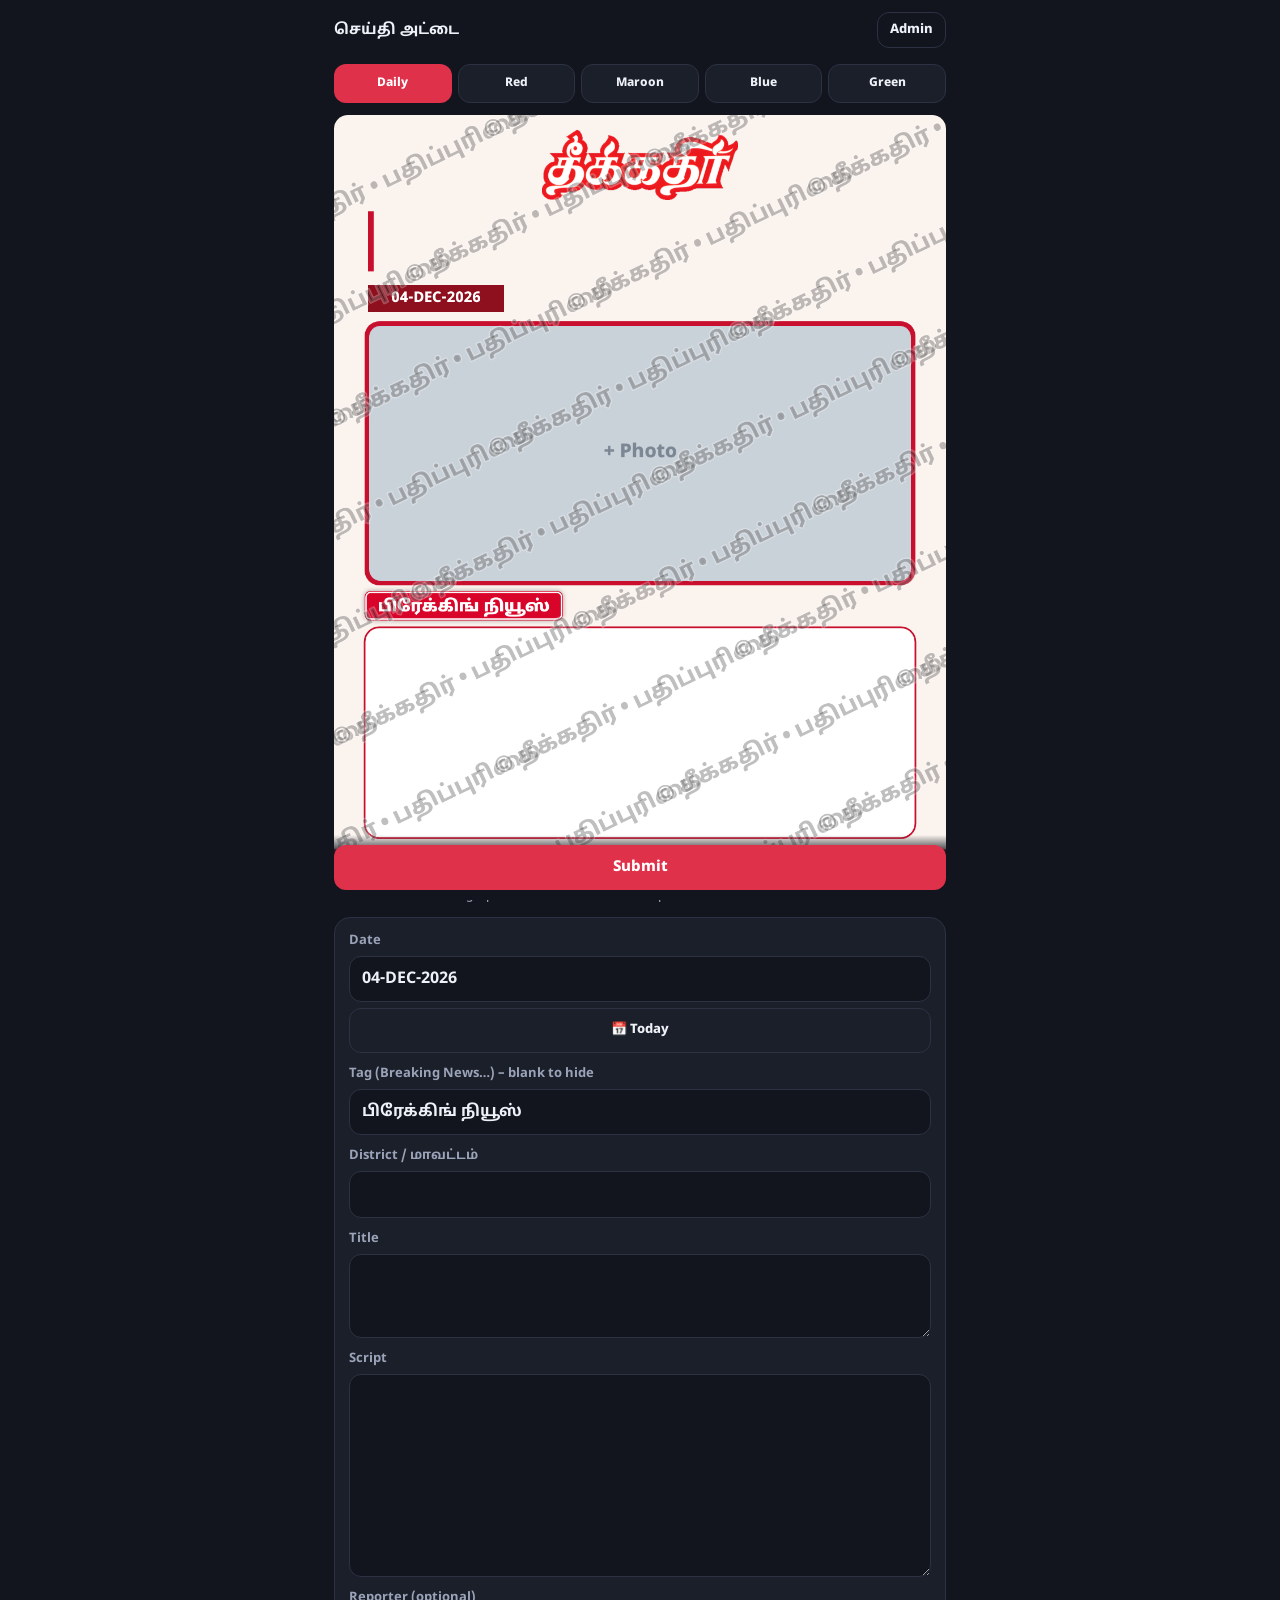
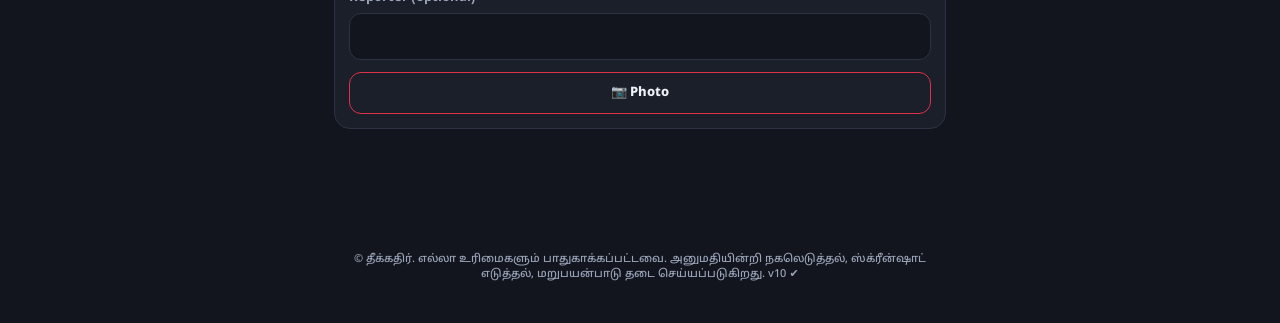
<file: index.html>
<!doctype html>
<html lang="ta">
<head>
<meta charset="utf-8">
<meta name="viewport" content="width=device-width,initial-scale=1,viewport-fit=cover">
<meta name="theme-color" content="#e0314b">
<meta name="robots" content="noindex,nofollow">
<meta http-equiv="Cache-Control" content="no-cache, no-store, must-revalidate">
<meta http-equiv="Pragma" content="no-cache">
<title>தீக்கதிர் – செய்தி அட்டை</title>
<link rel="icon" href="logo.png" type="image/png">
<link rel="preconnect" href="https://fonts.googleapis.com">
<link rel="preconnect" href="https://fonts.gstatic.com" crossorigin>
<link href="https://fonts.googleapis.com/css2?family=Noto+Sans+Tamil:wght@500;700;800;900&display=swap" rel="stylesheet">
<link rel="stylesheet" href="style.css?v=10">
</head>
<body>
<main id="app">
  <header class="top">
    <b>செய்தி அட்டை</b>
    <span class="sp"></span>
    <button id="bAdmin" class="ic" type="button">Admin</button>
  </header>

  <nav id="tabs" class="tabs" aria-label="Templates"></nav>
  <div class="stage"><canvas id="cv" aria-label="Card preview"></canvas></div>
  <p class="hint">Drag a photo on the card to move it · pinch or use the slider to zoom</p>

  <section class="panel">
    <div id="fields"></div>
    <div id="slots" class="slots"></div>
    <div id="zoomRow" class="zoom" hidden><span>Zoom</span><input id="zoom" type="range" min="1" max="4" step="0.01" value="1"></div>
  </section>

  <div id="barPub" class="bar one"><button id="bSub" class="pri" type="button">Submit</button></div>
  <div id="barAdm" class="bar" hidden>
    <button id="bSave" class="pri" type="button">Save correction</button>
    <button id="bDl" class="alt" type="button">⬇ Download</button>
    <button id="bDel" class="alt" type="button">Delete</button>
    <button id="bBack" class="alt" type="button">← List</button>
  </div>
  <p id="msg" class="msg" role="status"></p>
  <p class="copy">© தீக்கதிர். எல்லா உரிமைகளும் பாதுகாக்கப்பட்டவை. அனுமதியின்றி நகலெடுத்தல், ஸ்க்ரீன்ஷாட் எடுத்தல், மறுபயன்பாடு தடை செய்யப்படுகிறது. <span id="ver"></span></p>
</main>

<div id="adm" class="ov" hidden>
  <div class="card">
    <h2>Admin</h2>
    <form id="alogin" class="stack">
      <p class="sub">Admin password</p>
      <label>Password<input id="apw" type="password" autocomplete="current-password" required></label>
      <button class="pri" type="submit">Enter</button>
      <button id="aClose" class="alt" type="button">Close</button>
    </form>
    <div id="alist" class="stack" hidden>
      <p class="sub">Submitted cards — tap one to correct, save or download.</p>
      <div id="items" class="items"></div>
      <details class="brand"><summary>Brand — logo · handle · website</summary>
        <div class="stack">
          <div class="lrow"><span id="lprev" class="lprev"></span>
            <label class="file">Choose logo<input id="lfile" type="file" accept="image/*" hidden></label>
            <button id="lclr" class="alt" type="button">Default</button></div>
          <label>Social handle (card footer, left)<input id="bh" maxlength="40"></label>
          <label>Website (card footer, right)<input id="bw" maxlength="60"></label>
          <button id="aBrand" class="pri" type="button">Save brand</button>
        </div>
      </details>
      <div class="row2">
        <button id="aRefresh" class="alt" type="button">Refresh</button>
        <button id="aOut" class="alt" type="button">Sign out</button>
        <button id="aClose2" class="alt" type="button">Close</button>
      </div>
    </div>
    <p id="am" class="err" role="alert"></p>
  </div>
</div>

<datalist id="badges"><option value="பிரேக்கிங் நியூஸ்"><option value="BREAKING NEWS"><option value="சிறப்புச் செய்தி"><option value="இன்றைய செய்தி"><option value="முக்கியச் செய்தி"><option value="LATEST"></datalist>

<datalist id="districts"><option value="அரியலூர்"><option value="செங்கல்பட்டு"><option value="சென்னை"><option value="கோயம்புத்தூர்"><option value="கடலூர்"><option value="தர்மபுரி"><option value="திண்டுக்கல்"><option value="ஈரோடு"><option value="கள்ளக்குறிச்சி"><option value="காஞ்சிபுரம்"><option value="கன்னியாகுமரி"><option value="கரூர்"><option value="கிருஷ்ணகிரி"><option value="மதுரை"><option value="மயிலாடுதுறை"><option value="நாகப்பட்டினம்"><option value="நாமக்கல்"><option value="நீலகிரி"><option value="பெரம்பலூர்"><option value="புதுக்கோட்டை"><option value="இராமநாதபுரம்"><option value="ராணிப்பேட்டை"><option value="சேலம்"><option value="சிவகங்கை"><option value="தென்காசி"><option value="தஞ்சாவூர்"><option value="தேனி"><option value="திருப்பத்தூர்"><option value="திருவள்ளூர்"><option value="திருவாரூர்"><option value="தூத்துக்குடி"><option value="திருச்சிராப்பள்ளி"><option value="திருநெல்வேலி"><option value="திருப்பூர்"><option value="திருவண்ணாமலை"><option value="வேலூர்"><option value="விழுப்புரம்"><option value="விருதுநகர்"></datalist>
<script src="config.js?v=10"></script>
<script src="logo.js?v=10"></script>
<script src="app.js?v=10"></script>
</body>
</html>
</file>
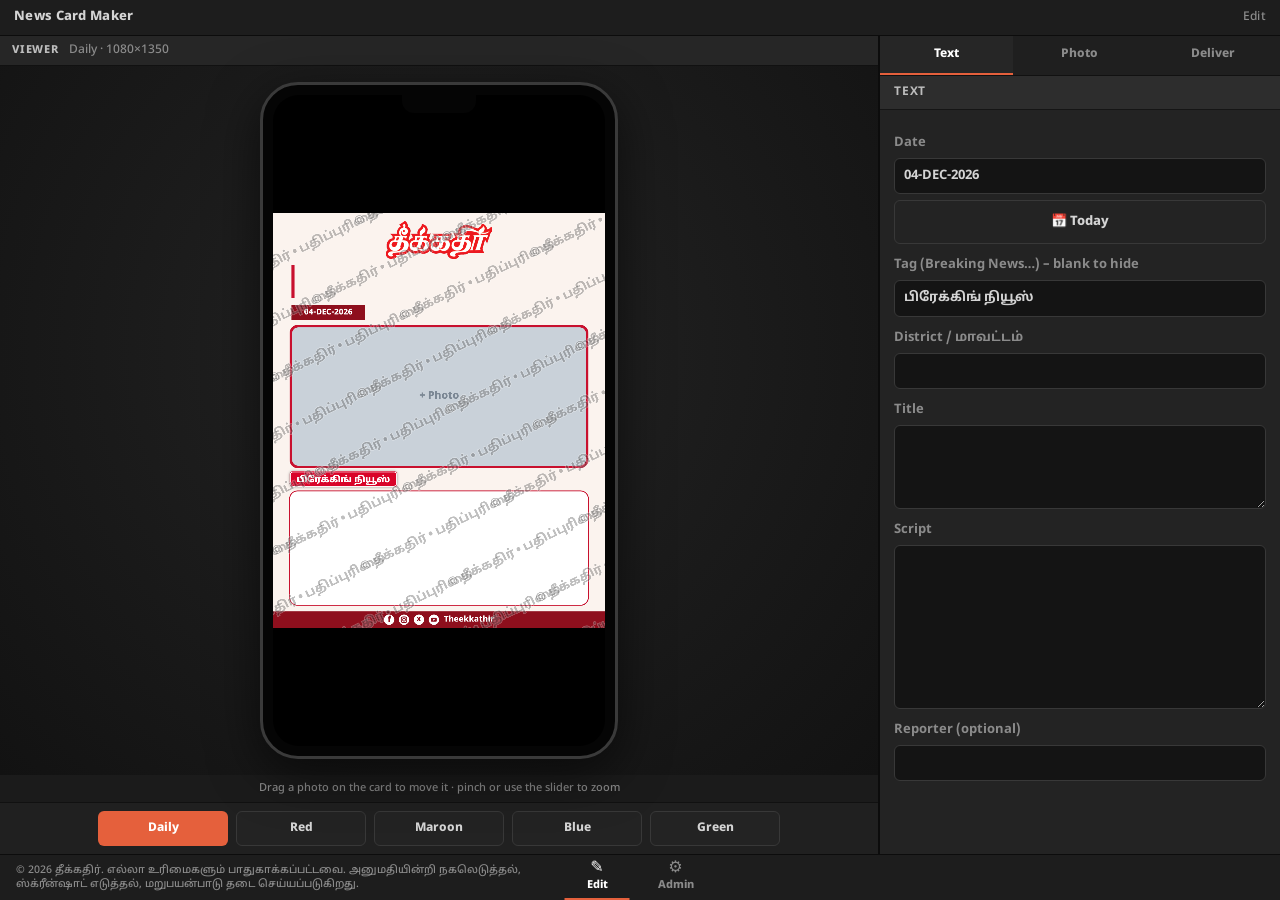
<file: news-card-maker/index.html>
<!doctype html>
<html lang="ta">
<head>
<meta charset="utf-8">
<meta name="viewport" content="width=device-width,initial-scale=1,viewport-fit=cover">
<meta name="theme-color" content="#1b1f2a">
<meta name="robots" content="noindex">
<title>தீக்கதிர் – செய்தி அட்டை</title>
<link rel="preconnect" href="https://fonts.googleapis.com">
<link rel="preconnect" href="https://fonts.gstatic.com" crossorigin>
<link href="https://fonts.googleapis.com/css2?family=Noto+Sans+Tamil:wght@500;700;800;900&display=swap" rel="stylesheet">
<link rel="icon" href="logo.png" type="image/png">
<link rel="stylesheet" href="style.css">
</head>
<body>

<!-- ============ PUBLIC: editor + submit only ============ -->
<main id="pub" data-sec="text">
  <header class="top"><b>News Card Maker</b><span class="sp"></span><span class="tag">Edit</span></header>
  <div class="ws">
    <section class="viewer">
      <div class="vbar"><span>Viewer</span><em id="vname"></em></div>
      <div class="vwrap"><div class="phone"><i class="notch"></i><div class="stage screen"><canvas id="cv" aria-label="Card preview"></canvas></div></div></div>
      <p class="hint">Drag a photo on the card to move it · pinch or use the slider to zoom</p>
      <nav id="tabs" class="tabs" aria-label="Templates"></nav>
    </section>
    <aside class="insp">
      <nav class="itabs" aria-label="Inspector">
        <button type="button" data-sec="text" aria-pressed="true">Text</button>
        <button type="button" data-sec="photo" aria-pressed="false">Photo</button>
        <button type="button" data-sec="fade" aria-pressed="false" id="itFade">Fade</button>
        <button type="button" data-sec="deliver" aria-pressed="false">Deliver</button>
      </nav>
      <section class="isec" data-s="text"><h3>Text</h3><div id="fields"></div></section>
      <section class="isec" data-s="photo"><h3>Photo</h3><div id="slots" class="slots"></div><div id="zoomRow" class="zoom" hidden><span>Zoom</span><input id="zoom" type="range" min="1" max="4" step="0.01" value="1"></div></section>
      <section class="isec" data-s="fade" id="secFade" hidden><h3>Fade</h3><div id="fadeBox"></div></section>
      <section class="isec" data-s="deliver"><h3>Deliver</h3>
        <div id="subBox" class="stack">
          <label>Your name (optional)<input id="sname" maxlength="80" autocomplete="name"></label>
          <label class="chk"><input id="own" type="checkbox"><span>I confirm that I own, or have permission to use, the text and photos in this card, and I allow it to be reviewed and published.</span></label>
          <button id="bSub" class="pri" type="button">➤ Submit</button>
        </div>
        <div id="barAdm" class="stack" hidden>
          <p class="sub">Admin editing — no watermark on the downloaded card.</p>
          <button id="bSave" class="pri" type="button">Save correction</button>
          <button id="bDl" class="alt" type="button">⬇ Download</button>
          <button id="bDel" class="alt" type="button">🗑 Delete</button>
          <button id="bList" class="alt" type="button">← Back to list</button>
        </div>
        <p id="msg" class="msg" role="status"></p>
        <button id="bNew" class="alt wide" type="button" hidden>＋ Make another card</button>
      </section>
    </aside>
  </div>
</main>

<!-- ============ ADMIN LOGIN ============ -->
<section id="alogin" class="login" hidden>
  <form id="lf" class="lbox" autocomplete="on">
    <div class="lmark">🔒</div>
    <h1>Admin sign in</h1>
    <label>User name<input id="lu" name="username" autocomplete="username" autocapitalize="off" spellcheck="false" required></label>
    <label>Password<input id="lp" name="password" type="password" autocomplete="current-password" required></label>
    <button class="pri" type="submit">Sign in</button>
    <p id="lm" class="err" role="alert"></p>
    <a class="lnk" href="#" onclick="location.hash='';return false">← Back to editor</a>
  </form>
</section>

<!-- ============ ADMIN ============ -->
<main id="adm" hidden>
  <header class="top"><b>Admin</b><span class="sp"></span><button id="bBack" class="ic" type="button">Editor</button><button id="bOut" class="ic" type="button">Sign out</button></header>
  <nav class="tabs two mob"><button type="button" data-tab="subs" aria-pressed="true">Submitted cards</button><button type="button" data-tab="brand" aria-pressed="false">Brand &amp; fade</button></nav>
  <div class="ws">
    <section id="tSubs" class="viewer">
      <div class="vbar"><span>Viewer</span><em id="avname">No card selected</em><button id="refresh" class="ic" type="button">↻ Refresh</button></div>
      <div class="vwrap dsk"><div class="phone"><i class="notch"></i><div class="screen"><img id="aimg" alt=""></div></div></div>
      <p id="smsg" class="msg"></p>
      <div class="vbar pool"><span>Submitted cards</span></div>
      <div id="grid" class="grid"></div>
      <button id="more" class="alt wide" type="button" hidden>Load more</button>
    </section>
    <aside class="insp">
      <section id="selCard" class="isec dsk"><h3>Selected card</h3>
        <p id="selMeta" class="sub">Select a card from the list.</p>
        <button id="selEdit" class="alt" type="button" hidden>✎ Edit / correct</button>
        <a id="selDl" class="btn pri" href="#" hidden>⬇ Download</a>
        <button id="selRm" class="alt" type="button" hidden>🗑 Delete</button></section>
      <section id="tBrand" class="isec panel" hidden><h3>Brand &amp; fade</h3>
        <p class="sub">Used on every card, including the public editor.</p>
        <label>Logo (wide logo, PNG with transparent background is best)
          <div class="lrow"><span id="lprev" class="lprev"></span>
            <label class="file">Choose<input id="lfile" type="file" accept="image/*" hidden></label>
            <button id="lclr" class="alt" type="button">Remove</button></div></label>
        <label>Brand name (shown as text if no logo)<input id="bn" maxlength="40"></label>
        <label>Copyright holder<input id="bo" maxlength="60"></label>
        <label>Social handle (footer, left)<input id="bh" maxlength="40"></label>
        <label>Website (footer, right)<input id="bw" maxlength="60"></label>
        <b class="sub">Default fade on the Blue card</b>
        <label>Colour<input id="bfc" type="color"></label>
        <label>Strength<input id="bfs" type="range" min="0" max="1" step="0.01"></label>
        <label>Height<input id="bfh" type="range" min="0.3" max="0.8" step="0.01"></label>
        <button id="aSave" class="pri" type="button">Save</button>
        <p id="bmsg" class="msg"></p>
      </section>
    </aside>
  </div>
</main>

<!-- ============ PAGE BAR (copyright + pages) ============ -->
<footer id="pages" class="pages">
  <span id="copy">© All rights reserved.</span>
  <nav><button type="button" id="pgEdit" aria-pressed="true"><i>✎</i>Edit</button><button type="button" id="pgAdm" aria-pressed="false"><i>⚙</i>Admin</button></nav>
  <a id="aLink" href="#admin">Admin</a>
</footer>

<datalist id="badges"><option value="பிரேக்கிங் நியூஸ்"><option value="BREAKING NEWS"><option value="சிறப்புச் செய்தி"><option value="இன்றைய செய்தி"><option value="முக்கியச் செய்தி"><option value="LATEST"></datalist>

<datalist id="districts"><option value="அரியலூர்"><option value="செங்கல்பட்டு"><option value="சென்னை"><option value="கோயம்புத்தூர்"><option value="கடலூர்"><option value="தர்மபுரி"><option value="திண்டுக்கல்"><option value="ஈரோடு"><option value="கள்ளக்குறிச்சி"><option value="காஞ்சிபுரம்"><option value="கன்னியாகுமரி"><option value="கரூர்"><option value="கிருஷ்ணகிரி"><option value="மதுரை"><option value="மயிலாடுதுறை"><option value="நாகப்பட்டினம்"><option value="நாமக்கல்"><option value="நீலகிரி"><option value="பெரம்பலூர்"><option value="புதுக்கோட்டை"><option value="இராமநாதபுரம்"><option value="ராணிப்பேட்டை"><option value="சேலம்"><option value="சிவகங்கை"><option value="தென்காசி"><option value="தஞ்சாவூர்"><option value="தேனி"><option value="திருப்பத்தூர்"><option value="திருவள்ளூர்"><option value="திருவாரூர்"><option value="தூத்துக்குடி"><option value="திருச்சிராப்பள்ளி"><option value="திருநெல்வேலி"><option value="திருப்பூர்"><option value="திருவண்ணாமலை"><option value="வேலூர்"><option value="விழுப்புரம்"><option value="விருதுநகர்"></datalist>

<script src="config.js"></script>
<script src="app.js"></script>
</body>
</html>
</file>
<file: style.css>
:root{--bg:#12151d;--panel:#1b1f2a;--line:#2c3243;--ink:#eef1f7;--mut:#9aa3b8;--acc:#e0314b;--on:#fff}
*{box-sizing:border-box;-webkit-tap-highlight-color:transparent}
html,body{margin:0;background:var(--bg);color:var(--ink);font:500 15px/1.4 "Noto Sans Tamil",system-ui,-apple-system,Segoe UI,Roboto,sans-serif}
[hidden]{display:none!important}
button,input,textarea{font:inherit;color:inherit}
.login{min-height:100vh;display:grid;place-items:center;padding:20px}
.lbox{width:min(380px,100%);background:var(--panel);border:1px solid var(--line);border-radius:20px;padding:26px 22px;display:grid;gap:12px;text-align:center}
.lbox h1{margin:0;font-size:22px}.lbox p{margin:0;color:var(--mut)}
.lmark{width:60px;height:60px;border-radius:50%;background:var(--acc);display:grid;place-items:center;font:900 30px/1 inherit;margin:0 auto 4px}
label{display:grid;gap:6px;text-align:left;color:var(--mut);font-size:13px;font-weight:700}
input[type=text],input[type=password],input:not([type]),textarea{width:100%;background:#12151d;border:1.5px solid var(--line);border-radius:12px;padding:11px 12px;color:var(--ink);font-size:16px}
textarea{resize:vertical;min-height:84px}
input:focus,textarea:focus{outline:none;border-color:var(--acc)}
.err{color:#ff8a8a!important;min-height:20px}
button{cursor:pointer;border:0;border-radius:12px;padding:12px 16px;font-weight:800}
.pri{background:var(--acc);color:var(--on)}
.alt{background:transparent;border:1.5px solid var(--line);color:var(--ink)}
.ic{background:transparent;border:1.5px solid var(--line);padding:8px 12px;font-size:13px}
main{max-width:640px;margin:0 auto;padding:0 14px 40px}
.top{display:flex;align-items:center;gap:8px;padding:12px 0;position:sticky;top:0;background:var(--bg);z-index:5}
.sp{flex:1}
.tabs{display:grid;grid-template-columns:repeat(4,1fr);gap:8px;margin:4px 0 12px}
.tabs button{padding:10px 4px;background:var(--panel);border:1.5px solid var(--line);font-size:13px}
.tabs button[aria-pressed=true]{background:var(--acc);border-color:transparent;color:var(--on)}
.stage{background:#000;border-radius:14px;padding:0;overflow:hidden;touch-action:none;line-height:0}
#cv{width:100%;height:auto;display:block;touch-action:none}
.hint{color:var(--mut);font-size:12px;margin:8px 2px 12px;text-align:center}
.panel{background:var(--panel);border:1px solid var(--line);border-radius:16px;padding:14px;display:grid;gap:12px}
#fields{display:grid;gap:12px}
.slots{display:grid;grid-template-columns:repeat(auto-fit,minmax(130px,1fr));gap:8px}
.slot{display:grid;gap:6px}
.slot .file,.file{display:block;text-align:center;border:1.5px dashed var(--line);border-radius:12px;padding:11px 8px;cursor:pointer;font-weight:800;color:var(--ink);font-size:13px}
.slot.on .file{border-color:var(--acc);border-style:solid}
.zoom{display:flex;gap:10px;align-items:center;color:var(--mut);font-size:13px}.zoom input{flex:1}
.bar{display:grid;grid-template-columns:1fr 1fr;gap:10px;margin-top:14px;position:sticky;bottom:0;padding:10px 0 calc(10px + env(safe-area-inset-bottom));background:linear-gradient(transparent,var(--bg) 30%)}
.msg{text-align:center;color:var(--mut);font-size:13px;min-height:18px}
.ov{position:fixed;inset:0;background:rgba(0,0,0,.65);display:grid;place-items:center;padding:16px;z-index:20;overflow:auto}
.card{width:min(440px,100%);background:var(--panel);border:1px solid var(--line);border-radius:18px;padding:18px;display:grid;gap:12px}
.card h2{margin:0}.sub{margin:0;color:var(--mut);font-size:13px}
.row2{display:grid;grid-template-columns:1fr 1fr;gap:8px}.row2 .pri{grid-column:1/-1}
.lrow{display:flex;gap:8px;align-items:center}
.lprev{width:54px;height:54px;border-radius:50%;background:#1a1a1a center/cover no-repeat;border:2px solid var(--line);flex:none}
.lrow .file{flex:1;padding:10px 8px}
.bar.one{grid-template-columns:1fr}
.bar:not(.one){grid-template-columns:1fr 1fr}
.stack{display:grid;gap:12px}
.items{display:grid;gap:8px;max-height:50vh;overflow:auto}
.item{text-align:left;font-weight:700;font-size:14px}
.copy{color:var(--mut);font-size:11px;text-align:center;margin:6px 4px 0}
.stage,#cv{-webkit-user-select:none;user-select:none;-webkit-touch-callout:none}
body{-webkit-touch-callout:none}
@media print{body{display:none!important}}

.tabs{grid-template-columns:repeat(5,1fr);gap:6px}.tabs button{font-size:12px;padding:10px 2px}

.brand{border:1.5px solid var(--line);border-radius:12px;padding:10px 12px}.brand summary{cursor:pointer;font-weight:800}.brand .stack{margin-top:10px}
.lrow{display:flex;gap:10px;align-items:center}.lprev{width:56px;height:56px;border-radius:50%;background:#fff center/contain no-repeat;border:1.5px solid var(--line);flex:none}
label.file{cursor:pointer;background:var(--panel);border:1.5px solid var(--line);border-radius:12px;padding:10px 14px;color:var(--ink)}
</file>
<file: news-card-maker/style.css>
:root{--bg:#12151d;--panel:#1b1f2a;--line:#2c3243;--ink:#eef1f7;--mut:#9aa3b8;--acc:#e0314b;--on:#fff}
*{box-sizing:border-box;-webkit-tap-highlight-color:transparent}
html,body{margin:0;background:var(--bg);color:var(--ink);font:500 15px/1.4 "Noto Sans Tamil",system-ui,-apple-system,Segoe UI,Roboto,sans-serif}
[hidden]{display:none!important}
button,input,textarea{font:inherit;color:inherit}
.login{min-height:100vh;display:grid;place-items:center;padding:20px}
.lbox{width:min(380px,100%);background:var(--panel);border:1px solid var(--line);border-radius:20px;padding:26px 22px;display:grid;gap:12px;text-align:center}
.lbox h1{margin:0;font-size:22px}.lbox p{margin:0;color:var(--mut)}
.lmark{width:60px;height:60px;border-radius:50%;background:var(--acc);display:grid;place-items:center;font:900 30px/1 inherit;margin:0 auto 4px}
label{display:grid;gap:6px;text-align:left;color:var(--mut);font-size:13px;font-weight:700}
input[type=text],input[type=password],input:not([type]),textarea{width:100%;background:#12151d;border:1.5px solid var(--line);border-radius:12px;padding:11px 12px;color:var(--ink);font-size:16px}
textarea{resize:vertical;min-height:84px}
input:focus,textarea:focus{outline:none;border-color:var(--acc)}
.err{color:#ff8a8a!important;min-height:20px}
button{cursor:pointer;border:0;border-radius:12px;padding:12px 16px;font-weight:800}
.pri{background:var(--acc);color:var(--on)}
.alt{background:transparent;border:1.5px solid var(--line);color:var(--ink)}
.ic{background:transparent;border:1.5px solid var(--line);padding:8px 12px;font-size:13px}
main{margin:0 auto;padding:0 14px 40px}
.top{display:flex;align-items:center;gap:8px;padding:12px 0;position:sticky;top:0;background:var(--bg);z-index:5}
.sp{flex:1}
.tabs{display:grid;grid-template-columns:repeat(5,1fr);gap:8px;margin:4px 0 12px}
.tabs button{padding:10px 4px;background:var(--panel);border:1.5px solid var(--line);font-size:13px}
.tabs button[aria-pressed=true]{background:var(--acc);border-color:transparent;color:var(--on)}
.stage{background:#000;border-radius:14px;padding:0;overflow:hidden;touch-action:none;line-height:0}
#cv{width:100%;height:auto;display:block;touch-action:none}
.hint{color:var(--mut);font-size:12px;margin:8px 2px 12px;text-align:center}
.panel{background:var(--panel);border:1px solid var(--line);border-radius:16px;padding:14px;display:grid;gap:12px}
#fields,.fade{display:grid;gap:12px}
.slots{display:grid;grid-template-columns:repeat(auto-fit,minmax(130px,1fr));gap:8px}
.slot{display:grid;gap:6px}
.slot .file,.file{display:block;text-align:center;border:1.5px dashed var(--line);border-radius:12px;padding:11px 8px;cursor:pointer;font-weight:800;color:var(--ink);font-size:13px}
.slot.on .file{border-color:var(--acc);border-style:solid}
.zoom{display:flex;gap:10px;align-items:center;color:var(--mut);font-size:13px}.zoom input{flex:1}
.bar{display:grid;grid-template-columns:1fr 1fr;gap:10px;margin-top:14px;position:sticky;bottom:0;padding:10px 0 calc(10px + env(safe-area-inset-bottom));background:linear-gradient(transparent,var(--bg) 30%)}
.msg{text-align:center;color:var(--mut);font-size:13px;min-height:18px}
.ov{position:fixed;inset:0;background:rgba(0,0,0,.65);display:grid;place-items:center;padding:16px;z-index:20;overflow:auto}
.card{width:min(440px,100%);background:var(--panel);border:1px solid var(--line);border-radius:18px;padding:18px;display:grid;gap:12px}
.card h2{margin:0}.sub{margin:0;color:var(--mut);font-size:13px}
.row2{display:grid;grid-template-columns:1fr 1fr;gap:8px}.row2 .pri{grid-column:1/-1}
.lrow{display:flex;gap:8px;align-items:center}
.lprev{width:54px;height:54px;border-radius:50%;background:#1a1a1a center/cover no-repeat;border:2px solid var(--line);flex:none}
.lrow .file{flex:1;padding:10px 8px}

.fade{display:grid;gap:10px;border:1.5px dashed var(--line);border-radius:12px;padding:10px}
.fade input[type=color]{width:100%;height:40px;padding:2px;background:#12151d;border:1.5px solid var(--line);border-radius:10px}
.chk{display:flex;gap:10px;align-items:flex-start;font-weight:500;line-height:1.35}.chk input{width:20px;height:20px;margin-top:2px;flex:none}
.msg.bad{color:#ff8a8a}
.wide{width:100%;margin-top:6px}
.foot{display:flex;justify-content:space-between;gap:10px;margin-top:26px;padding-top:12px;border-top:1px solid var(--line);color:var(--mut);font-size:12px}
.foot a,.lnk{color:var(--mut);text-decoration:none}
#cv,.stage{-webkit-touch-callout:none;-webkit-user-select:none;user-select:none}
.tabs.two{grid-template-columns:1fr 1fr}
.grid{display:grid;gap:14px;grid-template-columns:repeat(auto-fill,minmax(250px,1fr))}
.sub{background:var(--panel);border:1px solid var(--line);border-radius:14px;padding:10px;display:grid;gap:8px}
.sub img{width:100%;height:auto;border-radius:10px;display:block;background:#000}
.meta{font-size:12px;color:var(--mut)}
.btn{display:block;text-align:center;text-decoration:none;border-radius:12px;padding:12px 16px;font-weight:800}
#pub .stage,#pub .panel,#pub .bar,#pub .tabs,#adm .viewer,#adm .insp{max-width:640px;margin-left:auto;margin-right:auto}
@media(min-width:900px){#adm .grid{grid-template-columns:repeat(3,1fr)}}

/* ───────────── PC mode: DaVinci-Resolve-style workspace ───────────── */
.pages{display:flex;justify-content:space-between;align-items:center;gap:10px;padding:10px 14px;margin-top:22px;border-top:1px solid var(--line);color:var(--mut);font-size:12px}
.pages nav{display:none}.pages a{color:var(--mut);text-decoration:none}
.isec{display:grid;gap:12px;background:var(--panel);border:1px solid var(--line);border-radius:14px;padding:14px;margin:12px 0}
.ws{display:block}.vbar em{display:none}.dsk,.itabs,.tag{display:none}.notch{display:none}
.isec h3{display:none}
.vbar span{display:none}
@media(min-width:1000px){
  :root{--bg:#161616;--panel:#232323;--line:#383838;--ink:#d4d4d4;--mut:#8b8b8b;--acc:#e5603c;--fld:#141414}
  body{overflow:hidden;height:100vh;display:flex;flex-direction:column}
  body.is-pub #adm,body.is-adm #pub{display:none}
  main,#pub .stage,#pub .tabs,#adm .viewer,#adm .insp{max-width:none}
  #pub .tabs,#adm .viewer,#adm .insp{margin:0}
  main{max-width:none;margin:0;padding:0;flex:1;min-height:0;display:flex;flex-direction:column}
  main[hidden]{display:none!important}
  .top{position:static;padding:0 14px;height:36px;background:#1d1d1d;border-bottom:1px solid #0c0c0c;font-size:13px;letter-spacing:.3px}
  .top b{font-weight:800}.tag{display:inline;color:var(--mut);font-size:12px}
  .ws{flex:1;min-height:0;display:grid;grid-template-columns:minmax(0,1fr) 400px;gap:2px;background:#0c0c0c}
  .viewer{background:#1b1b1b;display:flex;flex-direction:column;min-height:0;min-width:0}
  .vbar{display:flex;align-items:center;gap:10px;height:30px;padding:0 12px;background:#262626;border-bottom:1px solid #111;font-size:12px;color:var(--mut)}
  .vbar span{display:inline;font-weight:800;color:#bdbdbd;text-transform:uppercase;letter-spacing:.8px;font-size:11px}
  .vbar em{display:inline;font-style:normal;flex:1}.vbar .ic{padding:3px 10px;font-size:11px;border-radius:6px}
  .vwrap{flex:1;min-height:0;display:flex;align-items:center;justify-content:center;padding:16px;background:radial-gradient(circle at 50% 40%,#242424,#121212)}
  .phone{height:100%;max-height:100%;aspect-ratio:9/17;max-width:100%;background:#050505;border:3px solid #3a3a3a;border-radius:38px;padding:10px;position:relative;box-shadow:0 14px 50px rgba(0,0,0,.6);display:flex}
  .notch{display:block;position:absolute;top:10px;left:50%;width:74px;height:18px;transform:translateX(-50%);background:#050505;border-radius:0 0 12px 12px;z-index:2}
  .screen{flex:1;min-height:0;background:#000;border-radius:26px;overflow:hidden;display:flex;align-items:center;justify-content:center;padding:0}
  .screen #cv,.screen img{width:100%;height:auto;max-height:100%;object-fit:contain;border-radius:0}
  .screen img:not([src]),.screen img[src=""]{visibility:hidden}
  .hint{margin:0;padding:6px;background:#1b1b1b;font-size:11px}
  .tabs{margin:0;padding:8px 12px;background:#202020;border-top:1px solid #111;grid-template-columns:repeat(5,minmax(0,130px));justify-content:center}
  .tabs button{border-radius:6px;font-size:12px;padding:8px}
  .tabs.mob{display:none}
  .insp{background:var(--panel);overflow:auto;min-height:0}
  .itabs{display:flex;position:sticky;top:0;z-index:3;background:#1f1f1f;border-bottom:1px solid #111}
  .itabs button{flex:1;background:transparent;border-radius:0;padding:10px 4px;font-size:12px;color:var(--mut);border-bottom:2px solid transparent}
  .itabs button[aria-pressed=true]{color:#fff;border-bottom-color:var(--acc);background:#262626}
  .isec{display:none;padding:14px;gap:12px;margin:0;border:0;border-radius:0}
  .isec h3{display:block;margin:-14px -14px 12px;padding:8px 14px;background:#2d2d2d;border-bottom:1px solid #151515;font-size:12px;text-transform:uppercase;letter-spacing:.8px;color:#bdbdbd}
  #pub[data-sec=text] .isec[data-s=text],#pub[data-sec=photo] .isec[data-s=photo],#pub[data-sec=fade] .isec[data-s=fade],#pub[data-sec=deliver] .isec[data-s=deliver]{display:grid}
  #pub .isec[hidden]{display:none!important}
  #adm .isec,#adm .isec.dsk,#adm #tBrand[hidden]{display:grid!important}
  #adm .dsk{display:flex}
  #adm .vwrap.dsk{display:flex!important}
  #adm #selCard{display:grid!important}
  input[type=text],input[type=password],input:not([type]),textarea,.fade input[type=color]{background:var(--fld);border-radius:6px;border-width:1px;font-size:13px;padding:8px 9px}
  button{border-radius:6px}
  input[type=range]{accent-color:var(--acc)}
  .panel{border:0;border-radius:0;padding:14px}
  .slots{grid-template-columns:1fr}
  .fade{border:0;padding:0}
  .bar{position:static;background:none;padding:0}
  .grid{display:flex;overflow-x:auto;gap:8px;padding:8px 12px;background:#202020;border-top:1px solid #111;min-height:150px;grid-template-columns:none}
  .grid .sub{flex:0 0 100px;padding:4px;border-radius:6px;cursor:pointer;gap:4px}
  .grid .sub.on{outline:2px solid var(--acc)}
  .grid .sub img{border-radius:4px}.grid .sub .row2{display:none}.grid .meta{font-size:10px;white-space:nowrap;overflow:hidden;text-overflow:ellipsis}
  .vbar.pool{margin-top:0;border-top:1px solid #111}
  #more{margin:0;border-radius:0}
  #smsg{margin:0;padding:2px}
  .pages{margin:0;border-top:1px solid #0c0c0c;background:#1d1d1d;height:46px;padding:0 16px}
  .pages nav{display:flex;gap:6px;position:absolute;left:50%;transform:translateX(-50%)}
  .pages nav button{background:transparent;color:var(--mut);display:grid;gap:0;justify-items:center;padding:4px 22px;font-size:11px;border-bottom:2px solid transparent;border-radius:0}
  .pages nav button i{font-style:normal;font-size:16px;line-height:1.2}
  .pages nav button[aria-pressed=true]{color:#fff;border-bottom-color:var(--acc)}
  #aLink{display:none}
  #copy{max-width:44%;line-height:1.25;font-size:10.5px}
  .login{flex:1}
}

.stack{display:grid;gap:12px}
@media print{body{display:none!important}}
</file>
